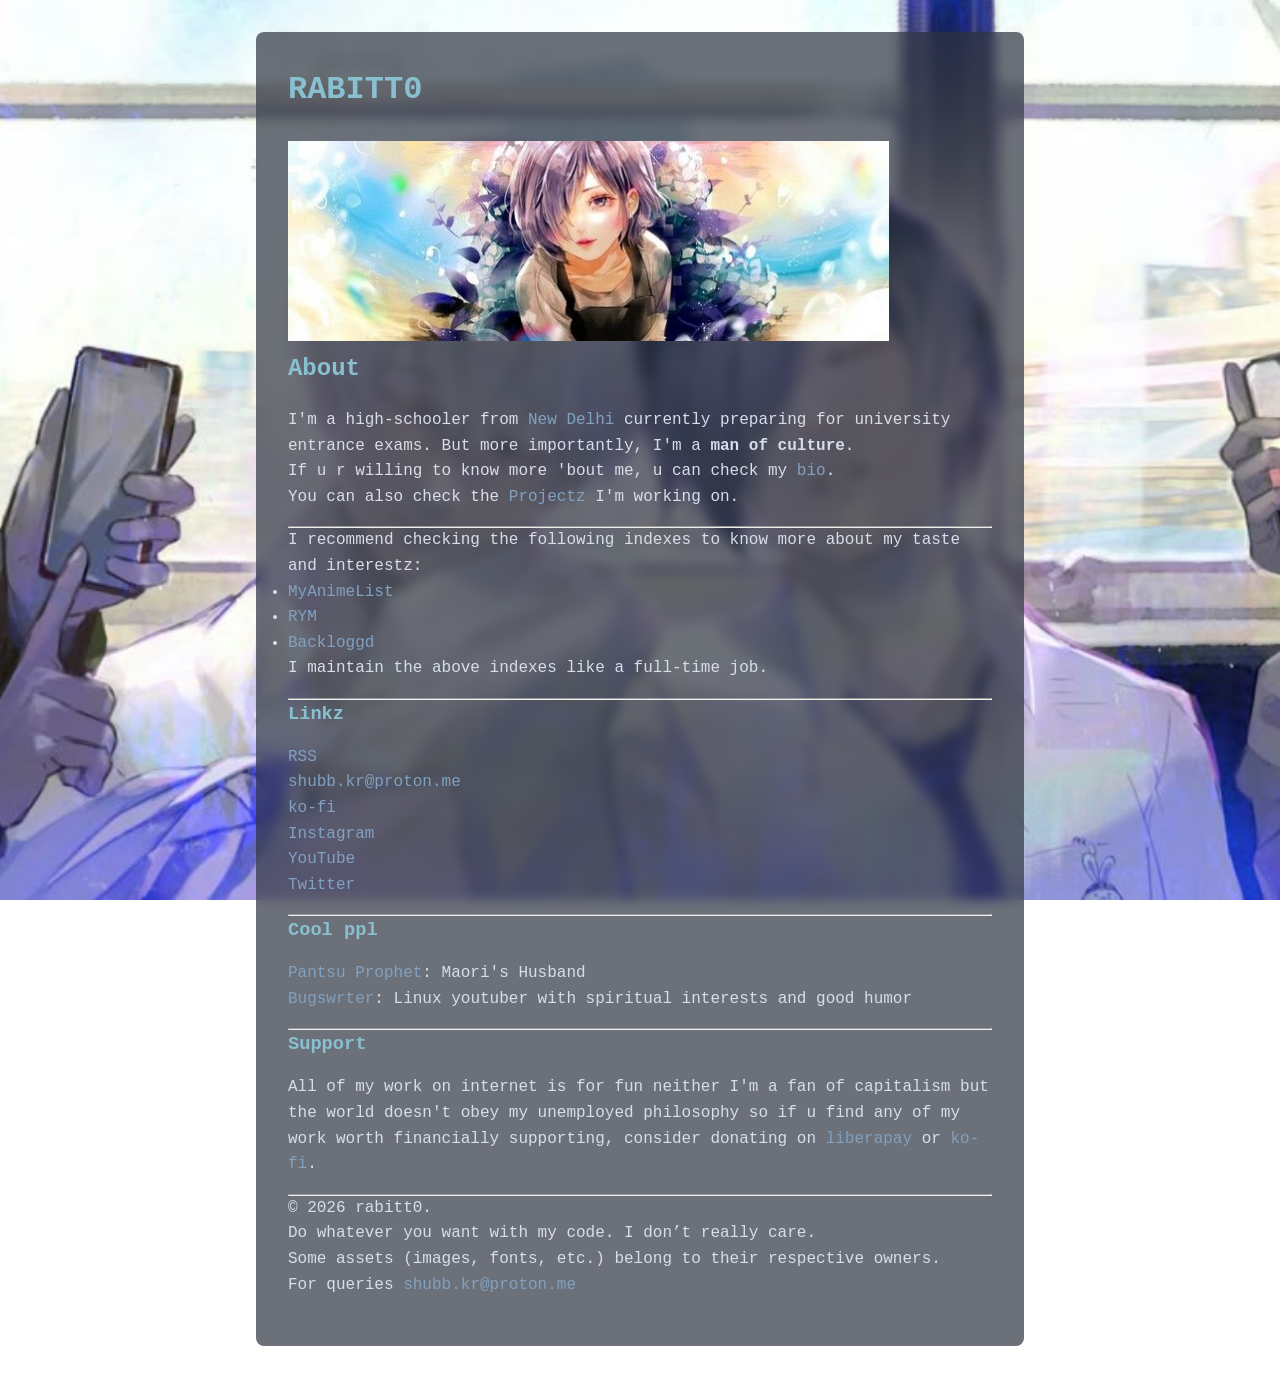
<file: index.html>
<!DOCTYPE html>
<html lang="en-US">
<head>
    <meta charset="UTF-8">
    <meta name="viewport" content="width=device-width">
    <title>/home/rabitt0/</title>
    <link rel="stylesheet" href="style.css">
</head>

<body>
    <main class="container">
        <h1>RABITT0</h1>

        <img src="px/banna.jpg" alt="banner" class="banner" height="200">
				<h2>About</h2>
        <p>
            I'm a high-schooler from
            <a href="https://en.wikipedia.org/wiki/New_Delhi">New Delhi</a>
            currently preparing for university entrance exams. But more
						importantly, I'm a <b>man of culture</b>.<br>
						If u r willing to know more 'bout me, u can check my
						<a href="bio.html">bio</a>.<br>
						You can also check the <a href="pro.html">Projectz</a> I'm working on.
						<hr>
						I recommend checking the following indexes to know more about my
						taste and interestz:
						<ul>
							<li>
								<a href="https://myanimelist.net/profile/goodvibrationz"
								target="_blank">
									MyAnimeList
								</a>
							</li>
							<li>
								<a href="https://rateyourmusic.com/~greentara" target="_blank">
									RYM
								</a>
							</li>
							<li>
								<a href="https://backloggd.com/u/teamrocket/" target="_blank">
									Backloggd
								</a>
							</li>
							I maintain the above indexes like a full-time job.
        </p>
			<hr>
			<h3>Linkz</h3>
				<p>
					<a href=rabitt0.xml>RSS</a><br>
					<a href="mailto:shubb.kr@proton.me" target="_blank">shubb.kr@proton.me</a><br>
					<a href="https://ko-fi.com/experimentarc" target="_blank">ko-fi</a><br>
					<a href="https://www.instagram.com/bu77rfly_0/" target="_blank">Instagram</a><br>
					<a href="https://www.youtube.com/channel/UCi4AJ0eBbUeZgQRz7mKslWA" target="_blank"> YouTube</a><br>
					<a href="https://x.com/experimentarc" target="_blank">Twitter</a><br>
				</p>
	      <hr>
				<h3>Cool ppl</h3>
				<p>
<a href="https://pantsuprophet.xyz" target="_blank">Pantsu Prophet</a>: Maori's Husband<br>
<a href="https://bugswriter.com" target="_blank">Bugswrter</a>: Linux youtuber
with spiritual interests and good humor
				</p>
				<hr>
				<h3>Support</h3>
				<p>
					All of my work on internet is for fun neither I'm
					a fan of capitalism but the world doesn't obey my unemployed
					philosophy so if u find any of my work worth financially supporting,
					consider donating on
				<a href="https://liberapay.com/rabitt0/">liberapay</a>
				or
				<a href="https://ko-fi.com/experimentarc">ko-fi</a>.
				</p>
			<hr>
        <footer>
            <p>
                © 2026 rabitt0.<br>
                Do whatever you want with my code. I don’t really care.<br>
                Some assets (images, fonts, etc.) belong to their respective owners.
<br>For queries<a href="mailto:shubb.kr@proton.me"> shubb.kr@proton.me</a>
            </p>
        </footer>
    </main>
</body>
</html>
</file>
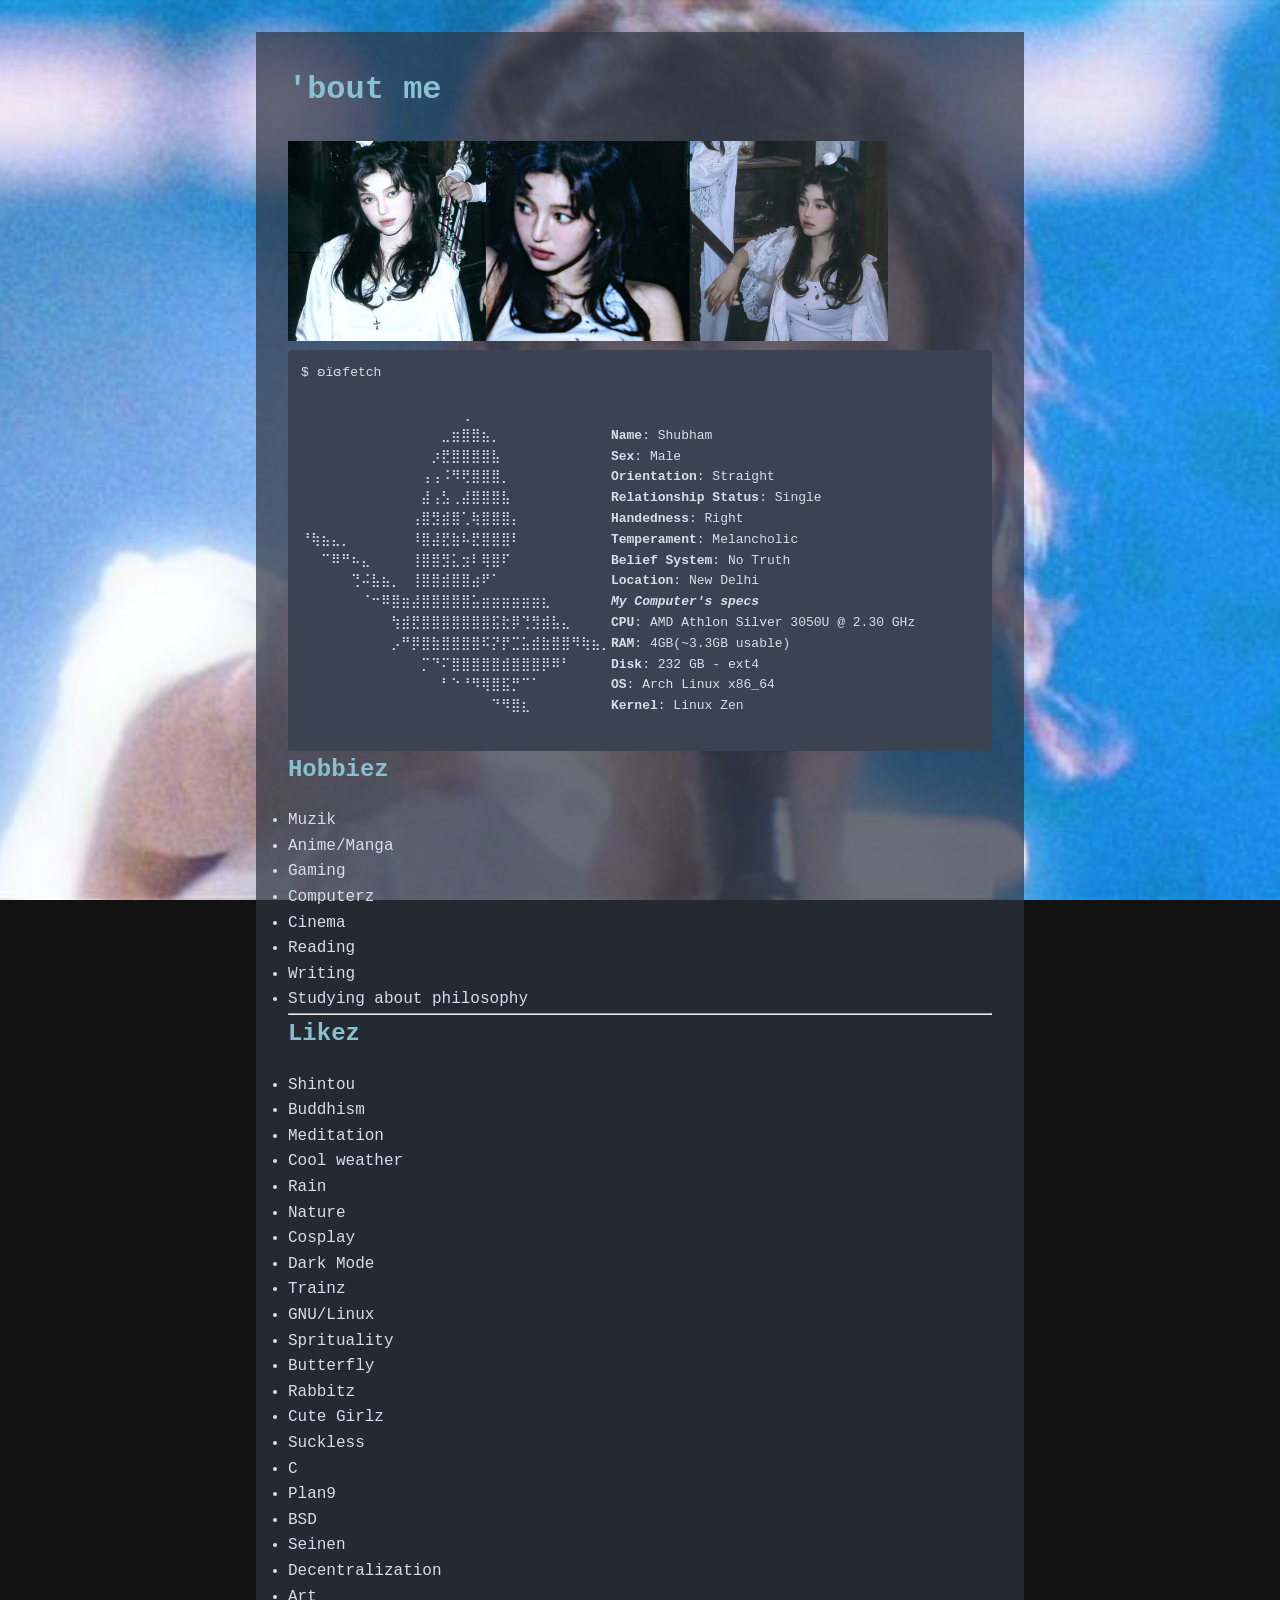
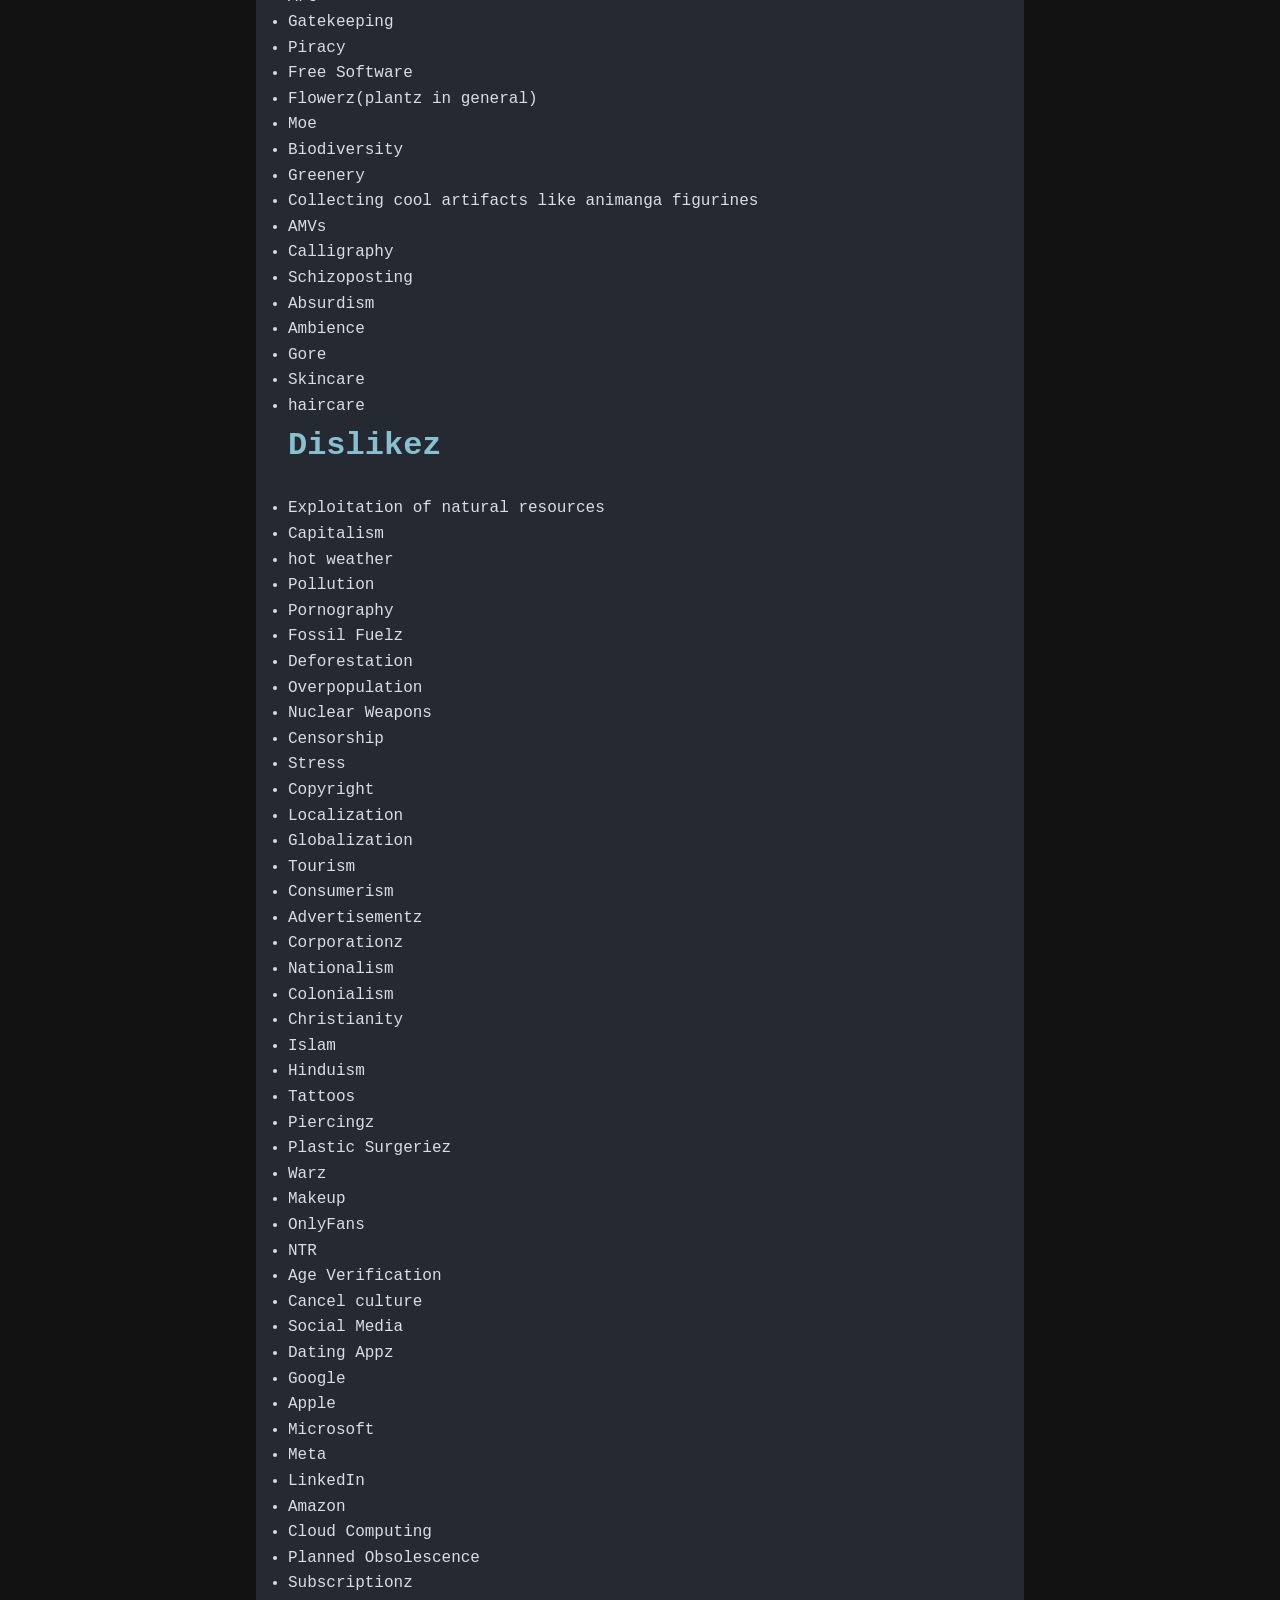
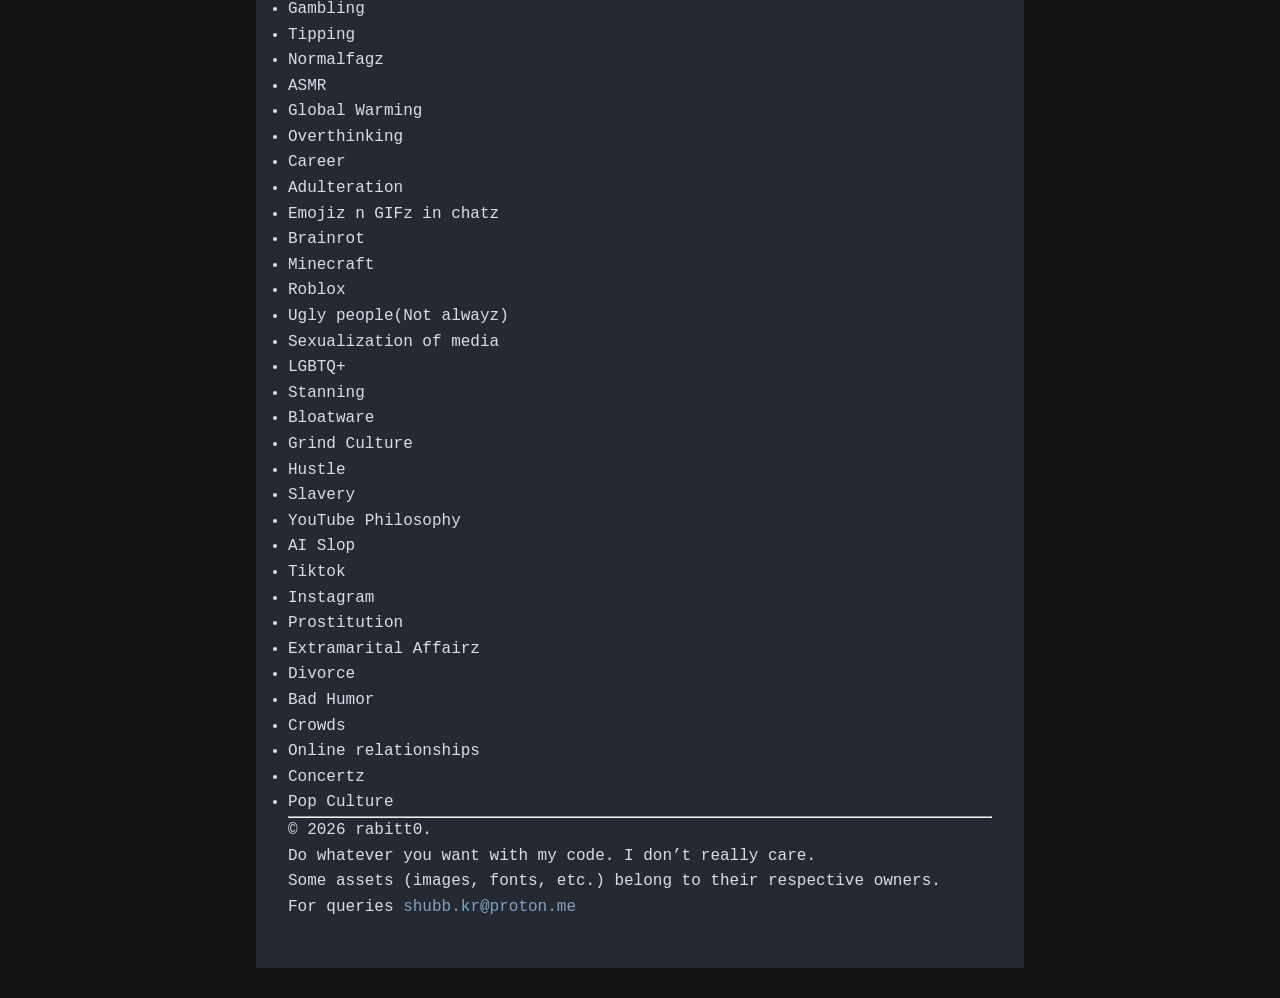
<file: bio.html>
<!DOCTYPE html>
<html lang="en">
<head>
	<meta charset="UTF-8">
	<meta name="viewport" content="width=device-width, initial-scale=1.0">
	<meta name="color-scheme" content="dark">
	<title>
ʚїɞfetch
	</title>
	<link rel="stylesheet" href="bio.css">
</head>
<body>
	<main class="container">
		<h1>'bout me</h1>
		<img src="px/head.jpg" alt="dream gal" class="banner" height="200">
		<pre>
$ ʚїɞfetch

⠀⠀⠀⠀⠀⠀⠀⠀⠀⠀⠀⠀⠀⠀⠀⠀⢀⠀⠀⠀⠀⠀⠀⠀⠀⠀⠀⠀⠀⠀⠀
⠀⠀⠀⠀⠀⠀⠀⠀⠀⠀⠀⠀⠀⠀⣀⣶⣿⣿⣦⡀⠀⠀⠀⠀⠀⠀⠀⠀⠀⠀⠀<b>Name</b>: Shubham
⠀⠀⠀⠀⠀⠀⠀⠀⠀⠀⠀⠀⠀⡰⣟⣿⣿⣿⣿⣧⠀⠀⠀⠀⠀⠀⠀⠀⠀⠀⠀<b>Sex</b>: Male
⠀⠀⠀⠀⠀⠀⠀⠀⠀⠀⠀⠀⢠⢠⠨⠻⢟⣿⣿⣿⡀⠀⠀⠀⠀⠀⠀⠀⠀⠀⠀<b>Orientation</b>: Straight
⠀⠀⠀⠀⠀⠀⠀⠀⠀⠀⠀⠀⣼⢠⣣⢀⣼⣿⣿⣿⣧⠀⠀⠀⠀⠀⠀⠀⠀⠀⠀<b>Relationship Status</b>: Single
⠀⠀⠀⠀⠀⠀⠀⠀⠀⠀⠀⢠⣿⣻⣾⣿⢁⢷⣿⣿⣿⡄⠀⠀⠀⠀⠀⠀⠀⠀⠀<b>Handedness</b>: Right
⠘⢷⣦⣄⡀⠀⠀⠀⠀⠀⠀⠸⣿⣼⣟⣷⠧⣟⣿⣿⣿⠇⠀⠀⠀⠀⠀⠀⠀⠀⠀<b>Temperament</b>: Melancholic
⠀⠀⠉⠿⠛⠦⣄⠀⠀⠀⠀⢸⣿⣿⣻⣅⣲⠇⢿⣿⠏⠀⠀⠀⠀⠀⠀⠀⠀⠀⠀<b>Belief System</b>: No Truth
⠀⠀⠀⠀⠀⢙⠬⣧⣦⡀⠀⢸⣿⣿⣾⣿⣿⣴⠟⠁⠀⠀⠀⠀⠀⠀⠀⠀⠀⠀⠀<b>Location</b>: New Delhi
⠀⠀⠀⠀⠀⠀⠈⠒⠿⣿⣶⣼⣿⣿⣿⣿⣿⣥⣶⣶⣶⣶⣶⣶⣆⠀⠀⠀⠀⠀⠀<i><b>My Computer's specs</b></i>
⠀⠀⠀⠀⠀⠀⠀⠀⠀⢳⣾⣟⣿⣿⣿⣿⣿⣿⣿⣯⣗⡿⢙⣻⣾⣧⣄⠀⠀⠀⠀<b>CPU</b>: AMD Athlon Silver 3050U @ 2.30 GHz
⠀⠀⠀⠀⠀⠀⠀⠀⠀⡠⠛⡿⣿⣷⣿⣿⣿⣿⠯⡝⡟⣉⣥⣾⣷⣿⣿⠻⢷⣦⡀<b>RAM</b>: 4GB(~3.3GB usable)
⠀⠀⠀⠀⠀⠀⠀⠀⠀⠀⠀⠀⡉⠙⠍⣿⣿⣿⣿⣿⣾⣿⣿⣿⡿⠿⠃⠀⠀⠀⠀<b>Disk</b>: 232 GB - ext4
⠀⠀⠀⠀⠀⠀⠀⠀⠀⠀⠀⠀⠀⠀⠃⠑⠘⠻⢿⣿⣯⡛⠉⠁⠀⠀⠀⠀⠀⠀⠀<b>OS</b>: Arch Linux x86_64
⠀⠀⠀⠀⠀⠀⠀⠀⠀⠀⠀⠀⠀⠀⠀⠀⠀⠀⠀⠙⠻⣿⣆⠀⠀⠀⠀⠀⠀⠀⠀<b>Kernel</b>: Linux Zen
		</pre>
	<h2>Hobbiez</h2>
<ul>
<li>Muzik</li>
<li>Anime/Manga</li>
<li>Gaming</li>
<li>Computerz</li>
<li>Cinema</li>
<li>Reading</li>
<li>Writing</li>
<li>Studying about philosophy</li>
</ul>
<hr>
<h2>Likez</h2>
<ul>
<li>Shintou</li>
<li>Buddhism</li>
<li>Meditation</li>
<li>Cool weather</li>
<li>Rain</li>
<li>Nature</li>
<li>Cosplay</li>
<li>Dark Mode</li>
<li>Trainz</li>
<li>GNU/Linux</li>
<li>Sprituality</li>
<li>Butterfly</li>
<li>Rabbitz</li>
<li>Cute Girlz</li>
<li>Suckless</li>
<li>C</li>
<li>Plan9</li>
<li>BSD</li>
<li>Seinen</li>
<li>Decentralization</li>
<li>Art</li>
<li>Gatekeeping</li>
<li>Piracy</li>
<li>Free Software</li>
<li>Flowerz(plantz in general)</li>
<li>Moe</li>
<li>Biodiversity</li>
<li>Greenery</li>
<li>Collecting cool artifacts like animanga figurines</li>
<li>AMVs</li>
<li>Calligraphy</li>
<li>Schizoposting</li>
<li>Absurdism</li>
<li>Ambience</li>
<li>Gore</li>
<li>Skincare</li>
<li>haircare</li>
</ul>
<h1>Dislikez</h1>
<ul>
<li>Exploitation of natural resources</li>
<li>Capitalism</li>
<li>hot weather</li>
<li>Pollution</li>
<li>Pornography</li>
<li>Fossil Fuelz</li>
<li>Deforestation</li>
<li>Overpopulation</li>
<li>Nuclear Weapons</li>
<li>Censorship</li>
<li>Stress</li>
<li>Copyright</li>
<li>Localization</li>
<li>Globalization</li>
<li>Tourism</li>
<li>Consumerism</li>
<li>Advertisementz</li>
<li>Corporationz</li>
<li>Nationalism</li>
<li>Colonialism</li>
<li>Christianity</li>
<li>Islam</li>
<li>Hinduism</li>
<li>Tattoos</li>
<li>Piercingz</li>
<li>Plastic Surgeriez</li>
<li>Warz</li>
<li>Makeup</li>
<li>OnlyFans</li>
<li>NTR</li>
<li>Age Verification</li>
<li>Cancel culture</li>
<li>Social Media</li>
<li>Dating Appz</li>
<li>Google</li>
<li>Apple</li>
<li>Microsoft</li>
<li>Meta</li>
<li>LinkedIn</li>
<li>Amazon</li>
<li>Cloud Computing</li>
<li>Planned Obsolescence</li>
<li>Subscriptionz</li>
<li>Gambling</li>
<li>Tipping</li>
<li>Normalfagz</li>
<li>ASMR</li>
<li>Global Warming</li>
<li>Overthinking</li>
<li>Career</li>
<li>Adulteration</li>
<li>Emojiz n GIFz in chatz</li>
<li>Brainrot</li>
<li>Minecraft</li>
<li>Roblox</li>
<li>Ugly people(Not alwayz)</li>
<li>Sexualization of media</li>
<li>LGBTQ+</li>
<li>Stanning</li>
<li>Bloatware</li>
<li>Grind Culture</li>
<li>Hustle</li>
<li>Slavery</li>
<li>YouTube Philosophy</li>
<li>AI Slop</li>
<li>Tiktok</li>
<li>Instagram</li>
<li>Prostitution</li>
<li>Extramarital Affairz</li>
<li>Divorce</li>
<li>Bad Humor</li>
<li>Crowds</li>
<li>Online relationships</li>
<li>Concertz</li>
<li>Pop Culture</li>
</ul>
<hr>
<footer>
<p>                                               
© 2026 rabitt0.<br>                           
Do whatever you want with my code. I don’t really care.<br>      
Some assets (images, fonts, etc.) belong to their respective owners.
<br>For queries<a href="mailto:shubb.kr@proton.me"> shubb.kr@proton.me</a>      
</p>  
</footer>  
</main>
</body>
</html>
</file>
<file: style.css>
/* Nord Color Palette */
:root {
  --nord0: #2E3440;
  --nord1: #3B4252;
  --nord2: #434C5E;
  --nord3: #4C566A;
  --nord4: #D8DEE9;
  --nord5: #E5E9F0;
  --nord6: #ECEFF4;
  --nord7: #8FBCBB;
  --nord8: #88C0D0;
  --nord9: #81A1C1;
  --nord10: #5E81AC;
  --nord11: #BF616A;
  --nord12: #D08770;
  --nord13: #EBCB8B;
  --nord14: #A3BE8C;
  --nord15: #B48EAD;
}

/* Reset-ish */
* {
  margin: 0;
  padding: 0;
  box-sizing: border-box;
}

/* Background */
body {
  font-family: "JetBrains Mono", "Fira Code", monospace;
  color: var(--nord4);
  background: url("px/cpl.jpg") no-repeat center center fixed;
  background-size: cover;
  line-height: 1.6;
}

/* Main content wrapper */
.container {
  max-width: 80ch; /* limit to ~80 characters per line */
  margin: 2rem auto;
  padding: 2rem;

  background: rgba(46, 52, 64, 0.7); /* nord0 with 70% opacity */
  backdrop-filter: blur(6px); /* optional, makes it look less like cheap glass */
  border-radius: 8px;
}

/* Typography */
h1, h2, h3, h4, h5, h6 {
  color: var(--nord8);
  margin-bottom: 0.8em;
}

p {
  margin-bottom: 1em;
}

/* Links */
a {
  color: var(--nord9);
  text-decoration: none;
}

a:hover {
  color: var(--nord7);
  text-decoration: underline;
}

/* Code blocks */
code, pre {
  background: var(--nord1);
  color: var(--nord4);
  padding: 0.2em 0.4em;
  border-radius: 4px;
}

pre {
  padding: 1em;
  overflow-x: auto;
}

/* Selection (because details matter) */
::selection {
  background: var(--nord10);
  color: var(--nord6);
}
</file>
<file: bio.css>
/* Nord Color Palette */
:root {
  --nord0: #2E3440;
  --nord1: #3B4252;
  --nord2: #434C5E;
  --nord3: #4C566A;
  --nord4: #D8DEE9;
  --nord5: #E5E9F0;
  --nord6: #ECEFF4;
  --nord7: #8FBCBB;
  --nord8: #88C0D0;
  --nord9: #81A1C1;
  --nord10: #5E81AC;
  --nord11: #BF616A;
  --nord12: #D08770;
  --nord13: #EBCB8B;
  --nord14: #A3BE8C;
  --nord15: #B48EAD;
}

/* Reset-ish */
* {
  margin: 0;
  padding: 0;
  box-sizing: border-box;
}

/* Background */
body {
  font-family: "JetBrains Mono", "Fira Code", monospace;
  color: var(--nord4);
  background: url("px/pop.jpg") no-repeat center center fixed;
  background-size: cover;
  line-height: 1.6;
}

/* Main content wrapper */
.container {
  max-width: 80ch; /* limit to ~80 characters per line */
  margin: 2rem auto;
  padding: 2rem;

  background: rgba(46, 52, 64, 0.7); /* nord0 with 70% opacity */
}

/* Typography */
h1, h2, h3, h4, h5, h6 {
  color: var(--nord8);
  margin-bottom: 0.8em;
}

p {
  margin-bottom: 1em;
}

/* Links */
a {
  color: var(--nord9);
  text-decoration: none;
}

a:hover {
  color: var(--nord7);
  text-decoration: underline;
}

/* Code blocks */
code, pre {
  background: var(--nord1);
  color: var(--nord4);
  padding: 0.2em 0.4em;
  border-radius: 4px;
}

pre {
  padding: 1em;
  overflow-x: auto;
}

/* Selection (because details matter) */
::selection {
  background: var(--nord10);
  color: var(--nord6);
}
</file>
